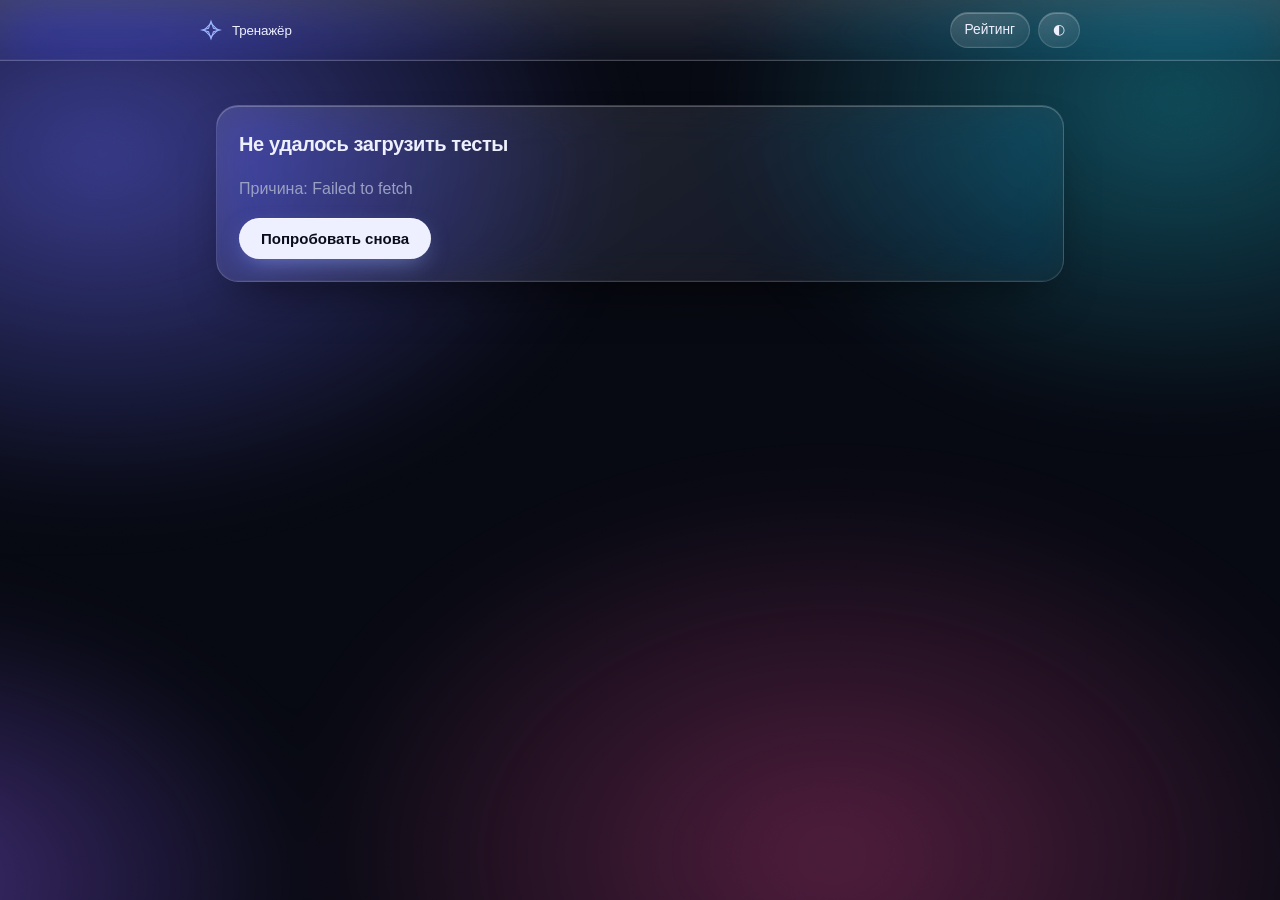
<file: index.html>
<!DOCTYPE html>
<html lang="ru">
<head>
<meta charset="utf-8">
<meta name="viewport" content="width=device-width, initial-scale=1, viewport-fit=cover">
<meta http-equiv="Content-Security-Policy" content="default-src 'none'; script-src 'self'; style-src 'self'; img-src 'self' data:; connect-src https://*.supabase.co; manifest-src 'self'; base-uri 'none'; form-action 'none'">
<meta name="referrer" content="no-referrer">
<meta name="robots" content="noindex">
<title>Тренажёр — подготовка к тестам</title>
<link rel="icon" href="data:image/svg+xml,%3Csvg xmlns='http://www.w3.org/2000/svg' viewBox='0 0 32 32'%3E%3Crect width='32' height='32' rx='7' fill='%230b1210'/%3E%3Cpath d='M16 4l3.4 9.6L29 16l-9.6 3.4L16 29l-3.4-9.6L3 16l9.6-2.4z' fill='none' stroke='%23cdb27a' stroke-width='1.6'/%3E%3C/svg%3E">
<link rel="stylesheet" href="style.css">
<link rel="manifest" href="manifest.webmanifest">
<meta name="theme-color" content="#070912">
<meta name="apple-mobile-web-app-capable" content="yes">
<meta name="apple-mobile-web-app-status-bar-style" content="black-translucent">
<meta name="apple-mobile-web-app-title" content="Тренажёр">
<link rel="apple-touch-icon" href="apple-touch-icon.png">
</head>
<body>
<header class="top">
  <button class="brand" id="brand" type="button"><svg viewBox="0 0 32 32" fill="none" stroke="currentColor" stroke-width="1.6" aria-hidden="true"><path d="M16 3l3.6 10.4L29 16l-9.4 2.6L16 29l-3.6-10.4L3 16l9.4-2.6z"/><rect x="9" y="9" width="14" height="14" transform="rotate(45 16 16)"/></svg><span>Тренажёр</span></button>
  <nav><button class="chip" id="navBoard" type="button">Рейтинг</button><button class="chip" id="theme" type="button" aria-label="Сменить тему">◐</button></nav>
</header>
<main id="app"></main>
<script src="config.js"></script>
<script src="core.js"></script>
<script src="app.js"></script>
</body>
</html>
</file>
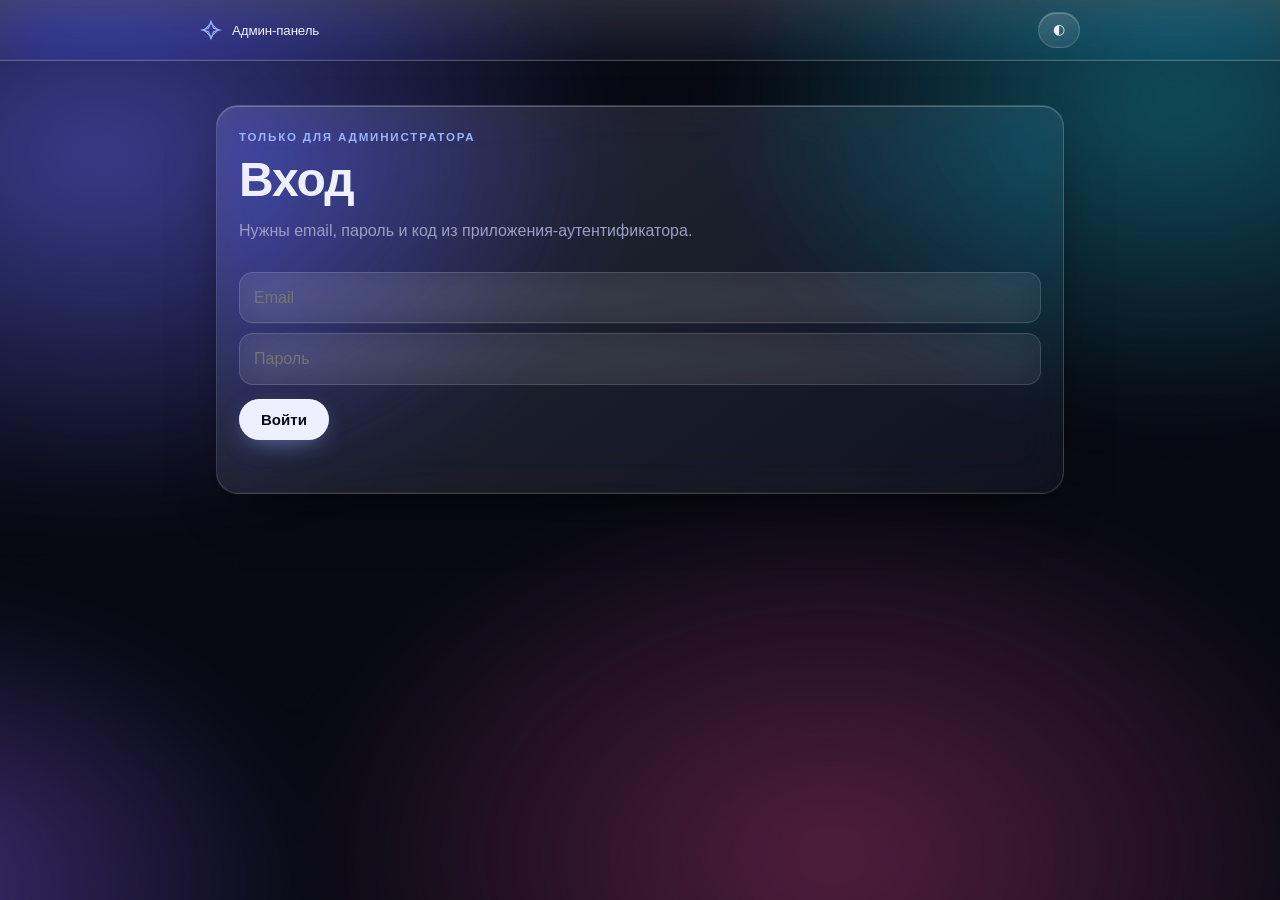
<file: admin.html>
<!DOCTYPE html>
<html lang="ru">
<head>
<meta charset="utf-8">
<meta name="viewport" content="width=device-width, initial-scale=1, viewport-fit=cover">
<meta http-equiv="Content-Security-Policy" content="default-src 'none'; script-src 'self'; style-src 'self'; img-src 'self' data:; connect-src https://*.supabase.co; base-uri 'none'; form-action 'none'">
<meta name="referrer" content="no-referrer">
<meta name="robots" content="noindex">
<title>Админ-панель</title>
<link rel="icon" href="data:image/svg+xml,%3Csvg xmlns='http://www.w3.org/2000/svg' viewBox='0 0 32 32'%3E%3Crect width='32' height='32' rx='7' fill='%230b1210'/%3E%3Cpath d='M16 4l3.4 9.6L29 16l-9.6 3.4L16 29l-3.4-9.6L3 16l9.6-2.4z' fill='none' stroke='%23cdb27a' stroke-width='1.6'/%3E%3C/svg%3E">
<link rel="stylesheet" href="style.css">
</head>
<body>
<header class="top">
  <button class="brand" id="brand" type="button"><svg viewBox="0 0 32 32" fill="none" stroke="currentColor" stroke-width="1.6" aria-hidden="true"><path d="M16 3l3.6 10.4L29 16l-9.4 2.6L16 29l-3.6-10.4L3 16l9.4-2.6z"/><rect x="9" y="9" width="14" height="14" transform="rotate(45 16 16)"/></svg><span>Админ-панель</span></button>
  <nav><button class="chip" id="logout" type="button" hidden>Выйти</button><button class="chip" id="theme" type="button" aria-label="Сменить тему">◐</button></nav>
</header>
<main id="app"></main>
<script src="config.js"></script>
<script src="core.js?v=3"></script>
<script src="admin.js?v=3"></script>
</body>
</html>
</file>
<file: style.css>
:root{
  --bg:#070912;--bg2:rgba(255,255,255,.06);--card:rgba(255,255,255,.07);--ink:#eef0ff;--muted:#9aa0c3;--gold:#9db4ff;--gold2:#c7d4ff;
  --line:rgba(255,255,255,.14);--ok:#5eead4;--okbg:rgba(94,234,212,.12);--bad:#fb7185;--badbg:rgba(251,113,133,.12);
  --b1:#eef0ff;--b2:#eef0ff;--bink:#0a0c1c;--g1:rgba(255,255,255,.13);--g2:rgba(255,255,255,.04);
  --o1:rgba(99,102,241,.55);--o2:rgba(34,211,238,.34);--o3:rgba(236,72,153,.32);--o4:rgba(139,92,246,.42);
  --shadow:inset 0 1px 0 rgba(255,255,255,.24),inset 0 -1px 0 rgba(255,255,255,.04),0 24px 50px -22px rgba(0,0,0,.65);
  --ease:cubic-bezier(.22,.8,.24,1);color-scheme:dark;
}
:root[data-theme="light"]{
  --bg:#e8ecff;--bg2:rgba(255,255,255,.5);--card:rgba(255,255,255,.55);--ink:#12142b;--muted:#565c82;--gold:#4f46e5;--gold2:#4338ca;
  --line:rgba(255,255,255,.8);--ok:#0f766e;--okbg:rgba(15,118,110,.12);--bad:#be123c;--badbg:rgba(190,18,60,.1);
  --b1:#12142b;--b2:#12142b;--bink:#f4f6ff;--g1:rgba(255,255,255,.75);--g2:rgba(255,255,255,.35);
  --o1:rgba(129,140,248,.6);--o2:rgba(103,232,249,.55);--o3:rgba(249,168,212,.6);--o4:rgba(196,181,253,.6);
  --shadow:inset 0 1px 0 rgba(255,255,255,.95),0 0 0 1px rgba(79,70,229,.08),0 24px 50px -24px rgba(60,60,140,.35);color-scheme:light;
}
*,*::before,*::after{box-sizing:border-box}
html{-webkit-text-size-adjust:100%;scroll-padding-top:env(safe-area-inset-top,0px)}
body{margin:0;min-height:100vh;color:var(--ink);background:var(--bg);-webkit-font-smoothing:antialiased;overflow-x:hidden;
  font:16px/1.6 Inter,ui-sans-serif,-apple-system,"Segoe UI",Roboto,"Helvetica Neue",Arial,sans-serif;
  padding:env(safe-area-inset-top,0px) 0 env(safe-area-inset-bottom,0px);transition:background .4s,color .3s}
body::before{content:"";position:fixed;inset:-25%;z-index:-2;pointer-events:none;filter:blur(34px);animation:drift 32s ease-in-out infinite alternate;
  background:radial-gradient(38% 38% at 22% 28%,var(--o1),transparent 70%),radial-gradient(34% 34% at 78% 24%,var(--o2),transparent 70%),radial-gradient(40% 40% at 60% 80%,var(--o3),transparent 70%),radial-gradient(30% 30% at 12% 82%,var(--o4),transparent 70%)}
body::after{content:"";position:fixed;inset:0;z-index:-1;pointer-events:none;opacity:.06;mix-blend-mode:overlay;
  background-image:url("data:image/svg+xml,%3Csvg xmlns='http://www.w3.org/2000/svg' width='160' height='160'%3E%3Cfilter id='n'%3E%3CfeTurbulence type='fractalNoise' baseFrequency='.8' numOctaves='2'/%3E%3C/filter%3E%3Crect width='100%25' height='100%25' filter='url(%23n)'/%3E%3C/svg%3E")}
@keyframes drift{to{transform:translate3d(5%,-4%,0) rotate(9deg) scale(1.1)}}
.serif,h1,h2,.q,.num,.score{font-family:inherit;letter-spacing:-.02em}
.card,.miss,.tblw,.opt,.chip,.input,code.sec,header.top{-webkit-backdrop-filter:blur(22px) saturate(170%);backdrop-filter:blur(22px) saturate(170%)}
header.top{position:sticky;top:0;z-index:5;display:flex;align-items:center;justify-content:space-between;gap:12px;
  padding:12px max(16px,calc((100vw - 880px)/2));padding-top:calc(12px + env(safe-area-inset-top,0px));
  background:linear-gradient(180deg,var(--g1),var(--g2));border-bottom:1px solid var(--line);box-shadow:inset 0 -1px 0 rgba(255,255,255,.05)}
.brand{display:flex;align-items:center;gap:10px;background:none;border:0;color:var(--ink);padding:0;cursor:pointer;font:600 .98rem/1 inherit;letter-spacing:-.01em}
.brand svg{width:22px;height:22px;color:var(--gold);flex:none;transition:transform .7s var(--ease)}
.brand:hover svg{transform:rotate(90deg)}
nav{display:flex;gap:8px}
.chip{background:linear-gradient(145deg,var(--g1),var(--g2));color:var(--ink);border:1px solid var(--line);border-radius:999px;padding:6px 14px;font:inherit;font-size:.86rem;cursor:pointer;box-shadow:var(--shadow);transition:transform .2s var(--ease),border-color .2s}
.chip:hover{transform:translateY(-1px);border-color:var(--gold)}
main{max-width:880px;margin:0 auto;padding:44px 16px 80px}
.rise{animation:rise .6s var(--ease) both}
.grid>*{animation:rise .6s var(--ease) both;animation-delay:calc(var(--i,0)*60ms + 60ms)}
@keyframes rise{from{opacity:0;transform:translateY(16px) scale(.985)}to{opacity:1;transform:none}}
@keyframes pop{0%{transform:scale(.98)}50%{transform:scale(1.02)}100%{transform:none}}
@keyframes shake{20%,60%{transform:translateX(-4px)}40%,80%{transform:translateX(4px)}}
@media (prefers-reduced-motion:reduce){*,*::before,*::after{animation:none!important;transition:none!important}}
:focus-visible{outline:2px solid var(--gold);outline-offset:3px;border-radius:8px}
h1{font-size:clamp(2rem,5.5vw,3rem);line-height:1.08;margin:8px 0 12px;font-weight:700}
h2{font-size:1.25rem;margin:0 0 12px;font-weight:600}
.eyebrow{font-size:.72rem;letter-spacing:.16em;text-transform:uppercase;color:var(--gold);font-weight:600}
.lead{color:var(--muted);max-width:58ch;margin:0 0 18px}
.muted{color:var(--muted)}
.card,.miss,.tblw{background:linear-gradient(145deg,var(--g1),var(--g2));border:1px solid var(--line);border-radius:22px;box-shadow:var(--shadow)}
.card{padding:22px}
.btn{display:inline-flex;align-items:center;justify-content:center;gap:8px;padding:12px 22px;border:0;border-radius:999px;cursor:pointer;font-weight:600;font-size:.94rem;font-family:inherit;color:var(--bink);background:var(--ink);box-shadow:0 8px 24px -8px color-mix(in srgb,var(--gold) 60%,transparent),inset 0 1px 0 rgba(255,255,255,.4);transition:transform .2s var(--ease),opacity .2s}
.btn:hover{transform:translateY(-1px)}.btn:active{transform:scale(.97)}
.btn:disabled{opacity:.4;cursor:default;transform:none}
.btn.ghost{background:linear-gradient(145deg,var(--g1),var(--g2));color:var(--ink);border:1px solid var(--line);box-shadow:var(--shadow);-webkit-backdrop-filter:blur(18px);backdrop-filter:blur(18px)}
.btn.danger{background:transparent;color:var(--bad);border:1px solid var(--bad);box-shadow:none}
.link{background:none;border:0;color:var(--muted);padding:6px 0;text-decoration:underline;text-underline-offset:3px;cursor:pointer;font:inherit;transition:color .2s}
.link:hover{color:var(--ink)}.link.del{color:var(--bad)}.push{margin-left:auto}.mt{margin-top:16px}
.row{display:flex;flex-wrap:wrap;gap:10px;align-items:center;margin-top:18px}
.input{font:inherit;color:var(--ink);background:var(--bg2);border:1px solid var(--line);border-radius:14px;padding:12px 14px;min-width:0;flex:1;transition:border-color .2s,box-shadow .2s}
.input:focus{border-color:var(--gold);outline:none;box-shadow:0 0 0 4px color-mix(in srgb,var(--gold) 22%,transparent)}
textarea.input,select.input{width:100%;display:block;margin-top:8px;resize:vertical}
.grid{display:grid;grid-template-columns:repeat(auto-fill,minmax(240px,1fr));gap:14px;margin-top:26px}
.part,.opt{position:relative;overflow:hidden}
.part::after,.opt::after{content:"";position:absolute;inset:0;pointer-events:none;opacity:0;transition:opacity .35s;background:radial-gradient(240px circle at var(--mx,50%) var(--my,0%),rgba(255,255,255,.2),transparent 62%)}
.part:hover::after,.opt:not(:disabled):hover::after{opacity:1}
.part{text-align:left;cursor:pointer;color:var(--ink);font:inherit;transition:transform .4s var(--ease),border-color .25s}
.part:hover{transform:translateY(-5px);border-color:color-mix(in srgb,var(--gold) 60%,var(--line))}
.part:active{transform:translateY(-1px) scale(.99)}
.part .num{font-size:.85rem;color:var(--gold);font-weight:600;letter-spacing:.08em}
.part .ttl{font-weight:600;font-size:1.08rem;margin-top:26px;letter-spacing:-.01em}
.part .meta{color:var(--muted);font-size:.88rem}
.meter{height:4px;border-radius:3px;background:rgba(255,255,255,.12);margin-top:18px;overflow:hidden}
.meter i{display:block;height:100%;border-radius:3px;background:linear-gradient(90deg,var(--gold),var(--ok));transition:width .9s var(--ease)}
.badge{position:absolute;top:18px;right:18px;font-size:.74rem;color:var(--muted);border:1px solid var(--line);border-radius:999px;padding:2px 10px;background:var(--bg2)}
.badge.go{color:var(--gold);border-color:var(--gold)}
.top2{display:flex;justify-content:space-between;align-items:center;gap:12px;color:var(--muted);font-size:.88rem}
.timer{margin-left:auto;font-variant-numeric:tabular-nums;font-weight:600;color:var(--ink);padding:3px 12px;border-radius:999px;border:1px solid var(--line);background:var(--bg2)}
.timer.low{color:var(--bad);border-color:var(--bad);animation:pop 1s infinite}
.progress{height:4px;background:rgba(255,255,255,.12);border-radius:2px;margin:12px 0 30px;overflow:hidden}
.progress i{display:block;height:100%;background:linear-gradient(90deg,var(--gold),var(--ok));transition:width .6s var(--ease)}
.q{font-size:clamp(1.3rem,3.6vw,1.7rem);line-height:1.35;margin:0 0 24px;font-weight:600}
.opts{display:grid;gap:10px}
.opt{display:flex;gap:14px;align-items:flex-start;text-align:left;width:100%;padding:15px 16px;color:var(--ink);font:inherit;cursor:pointer;
  background:linear-gradient(145deg,var(--g1),var(--g2));border:1px solid var(--line);border-radius:18px;box-shadow:var(--shadow);transition:border-color .2s,transform .3s var(--ease),background .25s}
.opt:not(:disabled):hover{border-color:var(--gold);transform:translateX(4px)}
.opt:not(:disabled):active{transform:scale(.99)}
.opt:disabled{cursor:default;color:var(--ink)}
.ltr{flex:none;width:26px;height:26px;border-radius:9px;border:1px solid var(--line);display:grid;place-items:center;font-size:.78rem;color:var(--muted);transition:all .25s}
.opt .txt{flex:1}.opt .tag{flex:none;font-size:.8rem;align-self:center}
.opt.sel{border-color:var(--gold);background:color-mix(in srgb,var(--gold) 14%,transparent)}.opt.sel .ltr{color:var(--gold);border-color:var(--gold)}
.opt.ok{background:var(--okbg);border-color:var(--ok);animation:pop .45s var(--ease)}
.opt.ok .tag,.opt.ok .ltr{color:var(--ok);border-color:var(--ok)}
.opt.bad{background:var(--badbg);border-color:var(--bad);animation:shake .4s}
.opt.bad .tag,.opt.bad .ltr{color:var(--bad);border-color:var(--bad)}
.err{color:var(--bad);font-size:.92rem;min-height:1.4em;margin-top:10px}
.score{font-size:clamp(3.4rem,11vw,5.4rem);line-height:1;margin:10px 0;font-weight:700;font-variant-numeric:tabular-nums;background:linear-gradient(135deg,var(--ink),var(--gold));-webkit-background-clip:text;background-clip:text;-webkit-text-fill-color:transparent}
.miss{padding:14px 16px;margin-bottom:10px;border-radius:18px}
.miss .qq{font-weight:600;margin-bottom:8px}.miss .w{color:var(--bad)}.miss .r{color:var(--ok)}
.tblw{overflow-x:auto}
table.tbl{width:100%;border-collapse:collapse;font-size:.94rem}
.tbl th,.tbl td{padding:12px 14px;text-align:left;border-bottom:1px solid var(--line);white-space:nowrap}
.tbl th{font-size:.7rem;letter-spacing:.12em;text-transform:uppercase;color:var(--muted);font-weight:600;cursor:pointer}
.tbl tr:last-child td{border-bottom:0}.tbl tr.me td{background:var(--okbg);font-weight:600}
.tbl td.rk{width:3em;color:var(--muted)}.tbl td.wrap{white-space:normal}
.stats{display:grid;grid-template-columns:repeat(auto-fit,minmax(150px,1fr));gap:12px;margin:18px 0}
.stat{padding:16px}.stat b{display:block;font-size:1.9rem;font-weight:700}.stat span{color:var(--muted);font-size:.85rem}
.tabs{display:flex;gap:8px;margin:18px 0;flex-wrap:wrap}
.tab[aria-selected="true"]{background:var(--ink);color:var(--bink);border-color:transparent}
.qr{display:block;width:200px;height:200px;background:#fff;border-radius:14px;padding:8px;margin:12px 0}
code.sec{display:block;word-break:break-all;background:var(--bg2);border:1px solid var(--line);border-radius:12px;padding:10px 12px;margin:8px 0}
.ok-t{color:var(--ok)}.bad-t{color:var(--bad)}
ul.clean{margin:8px 0;padding-left:20px}
[hidden]{display:none!important}
</file>
